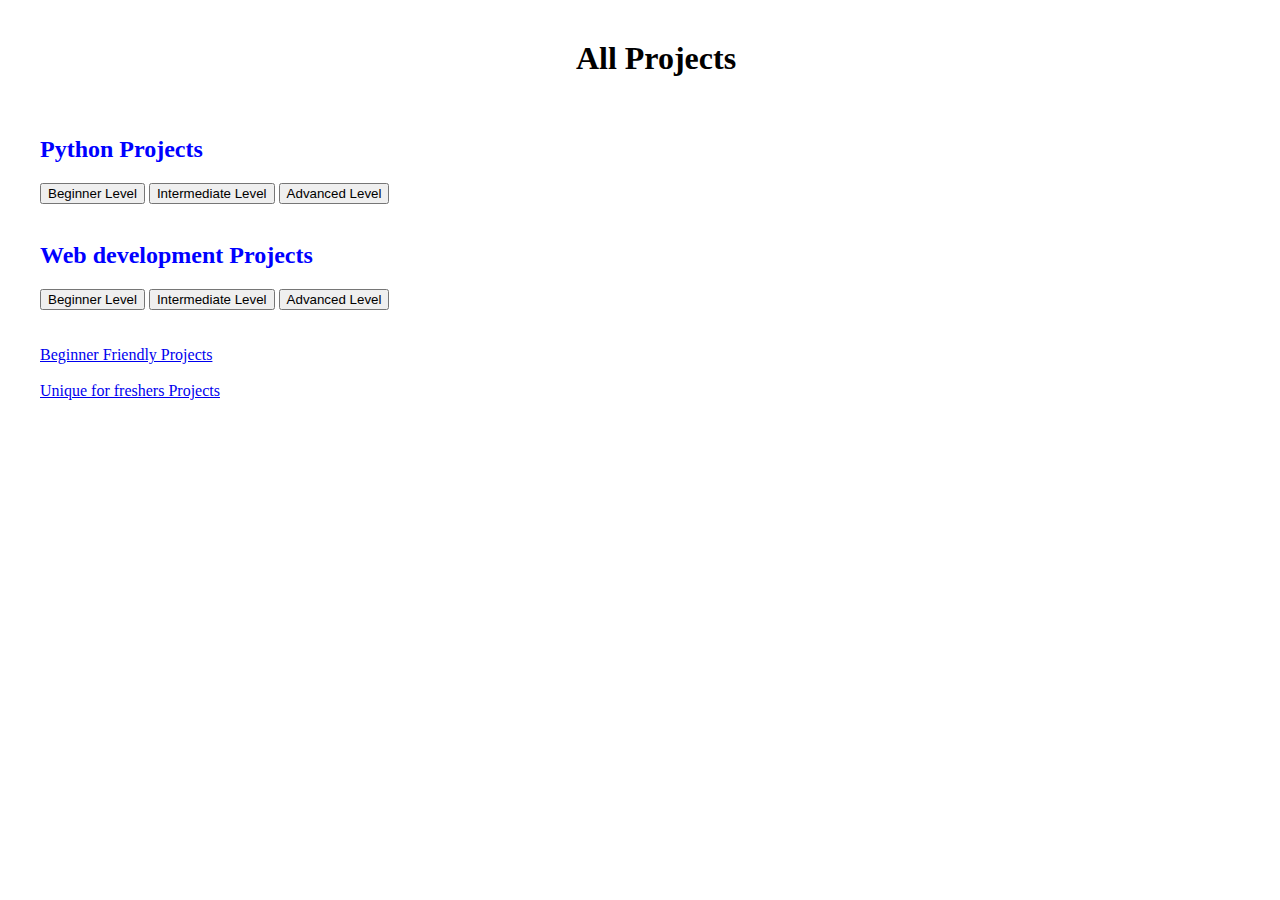
<file: index.html>
<!DOCTYPE html>
<html lang="en">

<head>
    <meta charset="UTF-8">
    <title>All Programs</title>
    <link rel="stylesheet" href="style.css">
</head>

<body>
    <!-- Page 1 -->
    <div class="background-img"></div>
    <div id=" page1" class="page active">

        <h1>All Projects</h1>
        <br>

        <h2>Python Projects</h2>
        <button onclick="showPage('page2')">Beginner Level</button>
        <button onclick="showPage('page3')">Intermediate Level</button>
        <button onclick="showPage('page4')">Advanced Level</button>
        <br><br>

        <h2>Web development Projects</h2>
        <button onclick="location.href='web_b.html'">Beginner Level</button>
        <button onclick="location.href='web_i.html'">Intermediate Level</button>
        <button onclick="location.href='web_a.html'">Advanced Level</button>
        <br><br><br>

        <a href="beginner.html">Beginner Friendly Projects</a>
        <br><br>

        <a href="unique.html">Unique for freshers Projects</a>
    </div>

    <!-- Page 2 -->
    <div id="page2" class="page">
        <button onclick="showPage('page1')">BACK</button>
        <button onclick="showPage('page1')">HOME</button>
        <h1>Beginner Level Python Projects</h1>
        <button class="huge-button" onclick="showPage('page3')">Simple Calculator<br><br>
            <img src="images/Calculator.jpg" alt="Icon">
        </button>
        <button class="huge-button" onclick="goToPage2()">To-do List<br><br>
            <img src="images/to-do.webp" alt="Icon">
        </button>
        <button class="huge-button" onclick="goToPage2()">Number Guessing Game<br><br>
            <img src="images/number_guessing.jpg" alt="Icon">
        </button>
        <br><br>
        <button class="huge-button" onclick="goToPage2()">Dice Rolling Simulator<br><br>
            <img src="images/dice_rolling.png" alt="Icon">
        </button>
        <button class="huge-button" onclick="goToPage2()">Word Counter<br><br>
            <img src="images/word_count.png" alt="Icon">
        </button>
        <button class="huge-button" onclick="goToPage2()">Word Frequency Counter<br><br>
            <img src="images/word_freq.png" alt="Icon">
        </button>
    </div>

    <!-- Page 3 -->
    <div id="page3" class="page">
        <button onclick="showPage('page2')">BACK</button>
        <button onclick="showPage('page1')">HOME</button>
        <ul>
            <li><button class="huge-button" onclick="goToPage1()">Simple Calculator<br><br>
                    <img src="images/Calculator.jpg" alt="Icon">
                </button>
                <h2>Enter Your Name</h2>
                <form method="POST">
                    <input type="text" name="username" required>
                    <button type="submit">Submit</button>
                </form>
            </li>
        </ul>
    </div>

    <!-- Page 4 -->
    <div id="page4" class="page">
        <button onclick="showPage('page1')">HOME</button>
        <ul>
            <li><button class="huge-button" onclick="goToPage2()">Simple Calculator<br><br>
                    <img src="images/Calculator.jpg" alt="Icon">
                </button>
            </li>
        </ul>
    </div>

    <script>
        function showPage(pageId) {
            // Hide all pages
            document.querySelectorAll('.page').forEach(function (page) {
                page.classList.remove('active');
            });
            // Show selected page
            document.getElementById(pageId).classList.add('active');
        }
    </script>
</body>

</html>
</file>
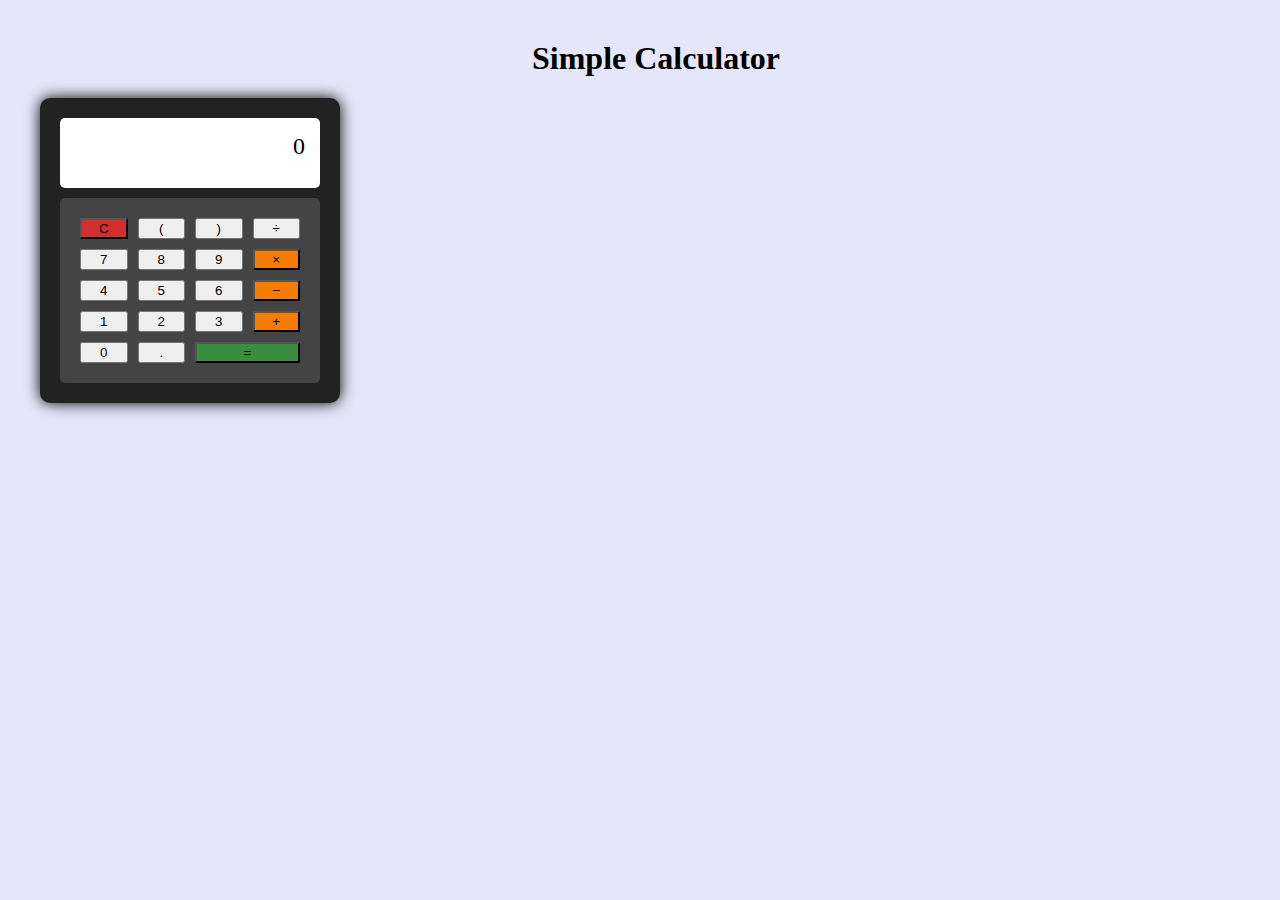
<file: calcu.html>
<!DOCTYPE html>
<html>

<head>
    <meta charset="UTF-8" />
    <title>Calculator</title>
    <link rel="stylesheet" href="style.css">
</head>

<body class="p2">
    <h1>Simple Calculator</h1>
    <div class="calculator">
        <div id="display" class="display">0</div>
        <div class="buttons butt">
            <button onclick="clearDisplay()" class="clear">C</button>
            <button onclick="appendValue('(')">(</button>
            <button onclick="appendValue(')')">)</button>
            <button onclick="appendValue('/')">÷</button>

            <button onclick="appendValue('7')">7</button>
            <button onclick="appendValue('8')">8</button>
            <button onclick="appendValue('9')">9</button>
            <button onclick="appendValue('*')" class="operator">×</button>

            <button onclick="appendValue('4')">4</button>
            <button onclick="appendValue('5')">5</button>
            <button onclick="appendValue('6')">6</button>
            <button onclick="appendValue('-')" class="operator">−</button>

            <button onclick="appendValue('1')">1</button>
            <button onclick="appendValue('2')">2</button>
            <button onclick="appendValue('3')">3</button>
            <button onclick="appendValue('+')" class="operator">+</button>

            <button onclick="appendValue('0')">0</button>
            <button onclick="appendValue('.')">.</button>
            <button onclick="calculate()" class="equal">=</button>
        </div>
    </div>

    <script>
        const display = document.getElementById("display");

        function appendValue(value) {
            if (display.innerText === "0") {
                display.innerText = value;
            } else {
                display.innerText += value;
            }
        }

        function clearDisplay() {
            display.innerText = "0";
        }

        function calculate() {
            try {
                display.innerText = eval(display.innerText);
            } catch {
                display.innerText = "Error";
            }
        }
    </script>
</body>

</html>
</file>
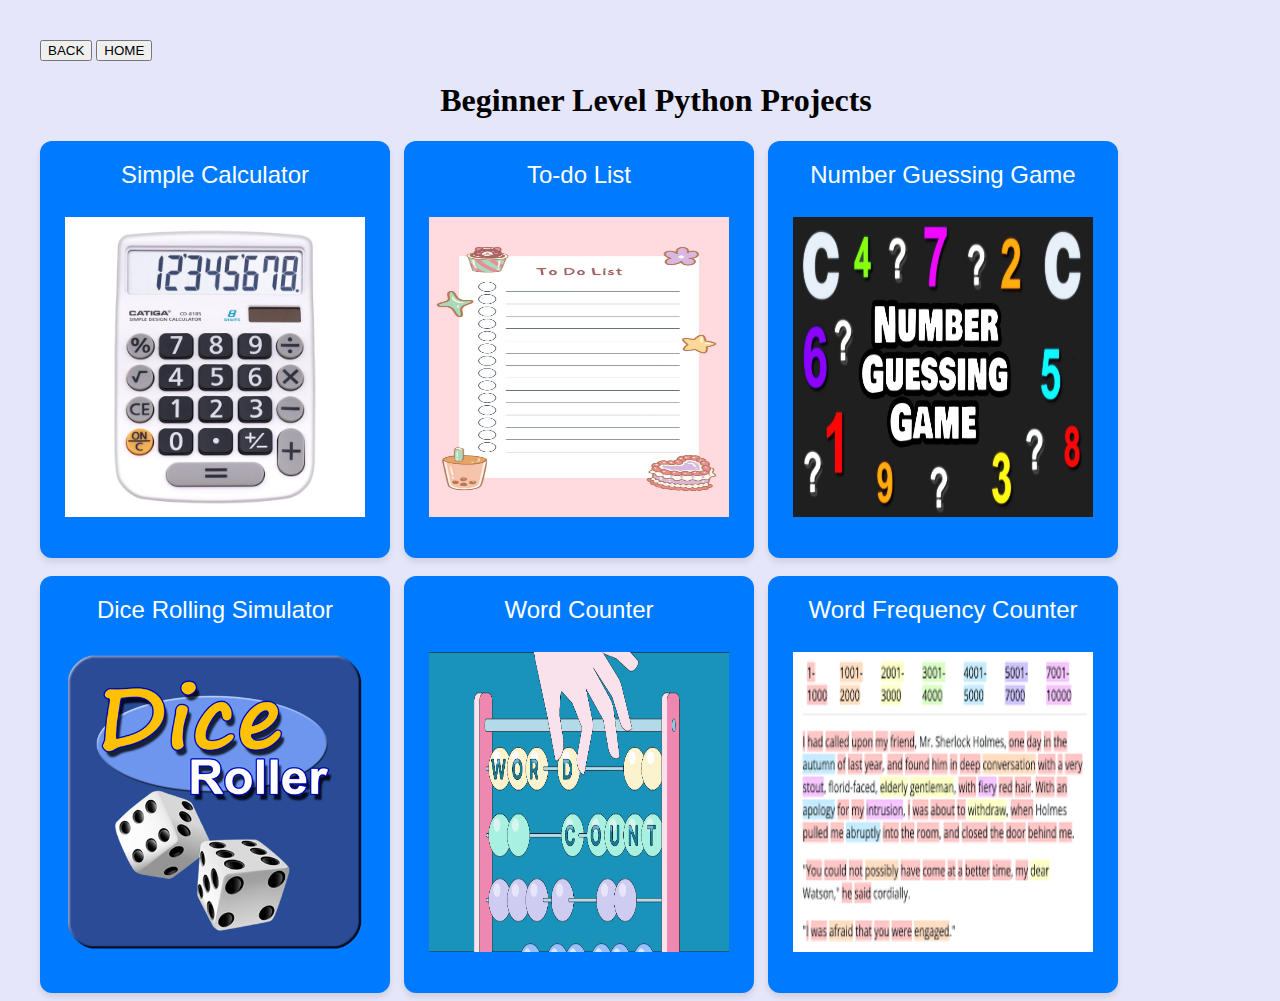
<file: py_beginner.html>
<!DOCTYPE html>
<html>

<head>
    <meta charset="UTF-8" />
    <title>Python beginner Level Programs</title>
    <link rel="stylesheet" href="style.css">
</head>

<body class="p2">
    <button onclick="location.href='index.html'">BACK</button>
    <button onclick="location.href='index.html'">HOME</button>
    <h1>Beginner Level Python Projects</h1>
    <button class="huge-button" onclick="location.href='calcu.html'">Simple Calculator<br><br>
        <img src="images/Calculator.jpg" alt="Icon">
    </button>
    <button class="huge-button" onclick="goToPage2()">To-do List<br><br>
        <img src="images/to-do.webp" alt="Icon">
    </button>
    <button class="huge-button" onclick="goToPage2()">Number Guessing Game<br><br>
        <img src="images/number_guessing.jpg" alt="Icon">
    </button>
    <br><br>
    <button class="huge-button" onclick="goToPage2()">Dice Rolling Simulator<br><br>
        <img src="images/dice_rolling.png" alt="Icon">
    </button>
    <button class="huge-button" onclick="goToPage2()">Word Counter<br><br>
        <img src="images/word_count.png" alt="Icon">
    </button>
    <button class="huge-button" onclick="goToPage2()">Word Frequency Counter<br><br>
        <img src="images/word_freq.png" alt="Icon">
    </button>
</body>

</html>
</file>
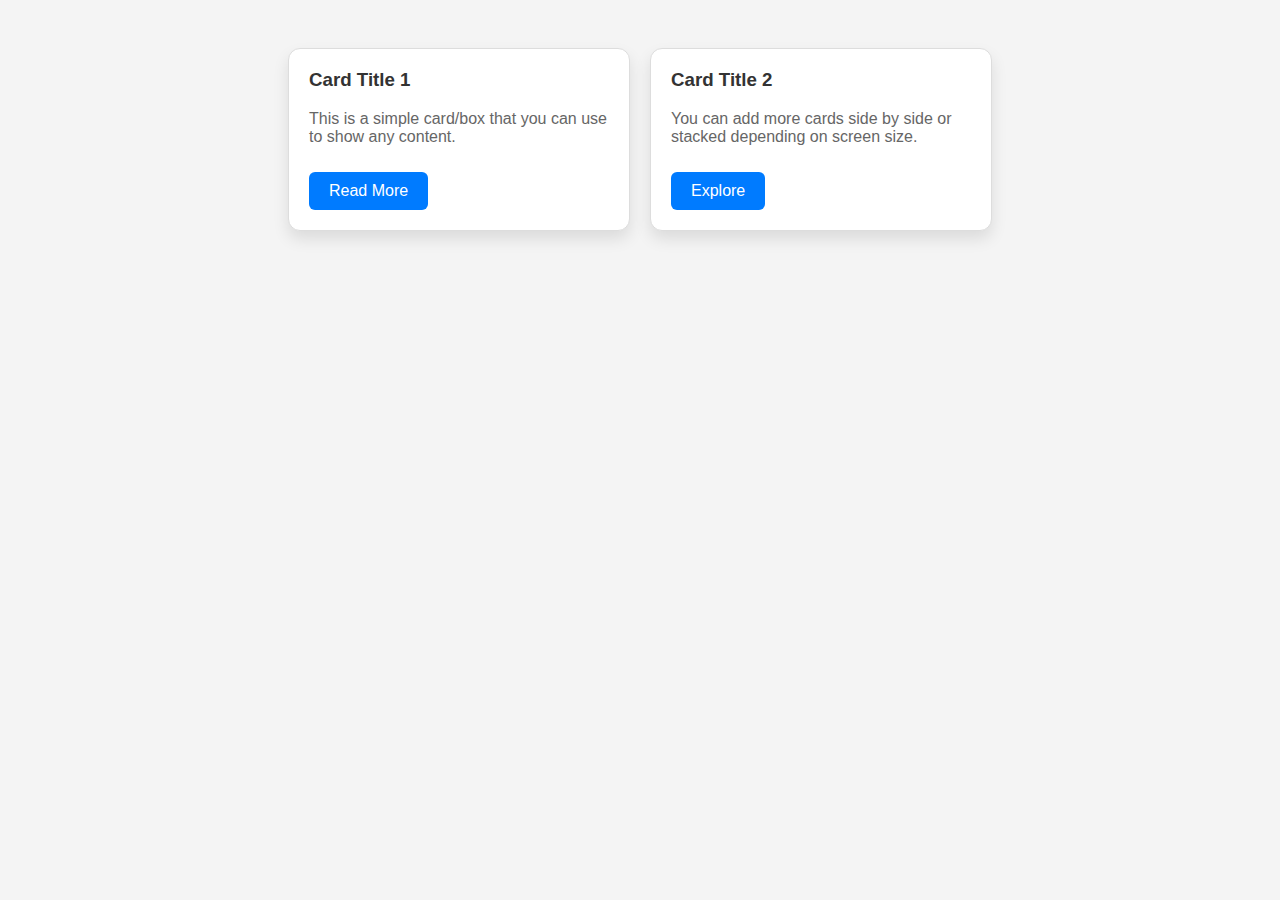
<file: test.html>
<!DOCTYPE html>
<html lang="en">

<head>
    <meta charset="UTF-8">
    <title>Box Design</title>
    <style>
        body {
            font-family: Arial, sans-serif;
            background: #f4f4f4;
            padding: 40px;
            display: flex;
            justify-content: center;
            flex-wrap: wrap;
            gap: 20px;
        }

        .box {
            background-color: #ffffff;
            border: 1px solid #ddd;
            border-radius: 12px;
            padding: 20px;
            width: 300px;
            box-shadow: 0 8px 16px rgba(0, 0, 0, 0.1);
            transition: transform 0.2s ease;
        }

        .box:hover {
            transform: scale(1.03);
        }

        .box h3 {
            margin-top: 0;
            color: #333;
        }

        .box p {
            color: #666;
        }

        .btn {
            display: inline-block;
            padding: 10px 20px;
            margin-top: 10px;
            background-color: #007bff;
            color: white;
            text-decoration: none;
            border-radius: 6px;
        }

        .btn:hover {
            background-color: #0056b3;
        }
    </style>
</head>

<body>

    <div class="box">
        <h3>Card Title 1</h3>
        <p>This is a simple card/box that you can use to show any content.</p>
        <a href="#" class="btn">Read More</a>
    </div>

    <div class="box">
        <h3>Card Title 2</h3>
        <p>You can add more cards side by side or stacked depending on screen size.</p>
        <a href="#" class="btn">Explore</a>
    </div>

</body>

</html>
</file>
<file: style.css>
.page {
            display: none;
            /* Hide all pages by default */
        }

        .active {
            display: block;
            /* Show only the active page */
        }

    .b {
  margin: 30;
  height: 100vh;
  background-size: cover;
  background-position: center;
  background-repeat: no-repeat;
  background-attachment: fixed;
}

.bg-img1{
    background-image: url('images/b_img.jpg');
}

.p2{
    background-color:lavender;
}

.top-right-nav {
  position: absolute;
  top: 20px;
  right: 30px;
  display: flex;
  gap: 15px;
  align-items: center;
}

.top-right-nav a {
  text-decoration: none;
  color: white ;
  font-weight: bold;
}

        h1 {
            color: black;
            text-align: center;
        }

        body {
            margin-top: 40px;
            margin-left: 40px;
            justify-content: center;
            align-items: center;
        }

        h2 {
            color: blue;
        }

        .dropdown {
  position: relative;
}

/* Dropdown button (main link) */
.dropbtn {
  cursor: pointer;
  padding: 10px 20px;
  color: white;
  text-decoration: none;
  border-radius: 5px;
  display: inline-block;
}

/* Dropdown content (hidden by default) */
.dropdown-content {
  display: none;
  position: absolute;
  background-color: white;
  min-width: 160px;
  box-shadow: 0 4px 10px rgba(0, 0, 0, 0.2);
  z-index: 1;
}

.dropdown-content a {
  display: block;
  padding: 10px;
  color: black;
  background-color: white;
}

.dropdown-content a:hover {
  background-color: #f1f1f1;
}

/* Show dropdown on hover */
.dropdown:hover .dropdown-content {
  display: block;
}

        .rounded-btn {
  display: inline-block;
  padding: 10px 20px;
  background-color: #4CAF50; /* Green color, change as needed */
  color: white;
  text-decoration: none;
  border-radius: 25px; /* This makes it rounded */
  font-weight: bold;
  margin: 5px;
  transition: background-color 0.3s;
}

.rounded-btn:hover {
  background-color: #45a049; /* Slightly darker on hover */
}

.quote-container {
  position: fixed;
  right: 60px; /* distance from right edge */
  top: 50%;
  transform: translateY(-50%);
  max-width: 500px;
  text-align: center;
  color: white;
  font-style: italic;
  font-size: 50px;
}

.quote-below {
  position: fixed;
  right: 60px; /* distance from right edge */
  top: 70%;
  transform: translateY(-50%);
  max-width: 500px;
  text-align: center;
  color: white;
  font-style: italic;
}

        .button {
            border: none;
            color: white;
            padding: 15px 32px;
            text-align: center;
            text-decoration: none;
            display: inline-block;
            font-size: 16px;
            margin: 4px 2px;
            cursor: pointer;
        }

        .huge-button {
            gap: 200px 200px;
            /* Space between buttons */
            width: 350px;
            margin-right: 10px;
            align-items: center;
            justify-content: center;
            padding: 20px 20px;
            background-color: #007bff;
            color: #fff;
            font-size: 24px;
            border: none;
            border-radius: 12px;
            cursor: pointer;
            box-shadow: 0 4px 6px rgba(0, 0, 0, 0.1);
            transition: background-color 0.3s, transform 0.3s;
        }

        .huge-button:hover {
            background-color: #0056b3;
            transform: scale(1.05);
        }

        .huge-button img {
            width: 300px;
            height: 300px;
            margin-bottom: 15px;
        }

        .calculator {
      background: #222;
      padding: 20px;
      border-radius: 10px;
      box-shadow: 0 0 15px #000;
      width: 260px;
    }

    .display {
      background: #fff;
      padding: 15px;
      font-size: 24px;
      border-radius: 5px;
      text-align: right;
      margin-bottom: 10px;
      height: 40px;
      overflow: hidden;
    }

    .buttons {
      display: grid;
      grid-template-columns: repeat(4, 1fr);
      gap: 10px;
    }

    .butt {
      padding: 20px;
      font-size: 18px;
      border: none;
      border-radius: 5px;
      background: #444;
      color: #fff;
      cursor: pointer;
    }

    .butt:hover {
      background: #555;
    }

    .operator {
      background-color: #f57c00;
    }

    .operator:hover {
      background-color: #fb8c00;
    }

    .equal {
      background-color: #388e3c;
      grid-column: span 2;
    }

    .equal:hover {
      background-color: #43a047;
    }

    .clear {
      background-color: #d32f2f;
    }

    .clear:hover {
      background-color: #e53935;
    }
</file>
